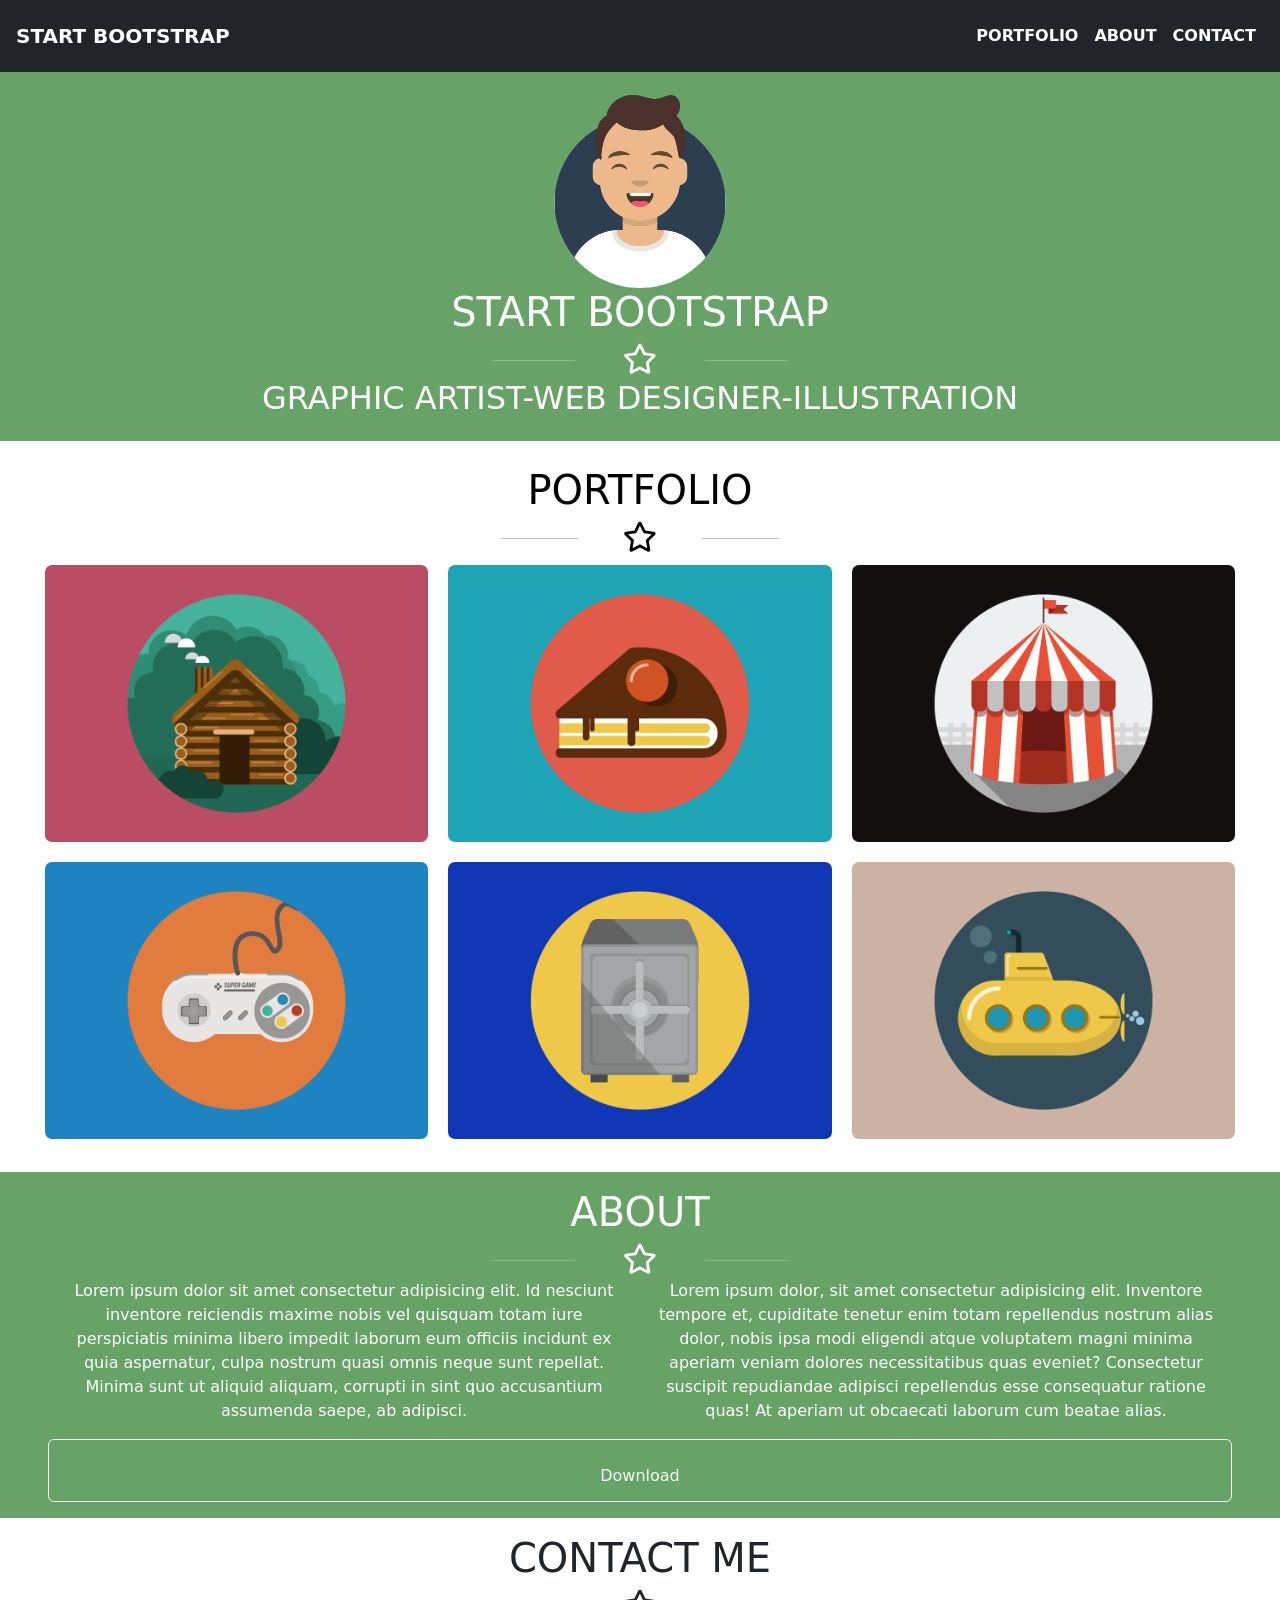
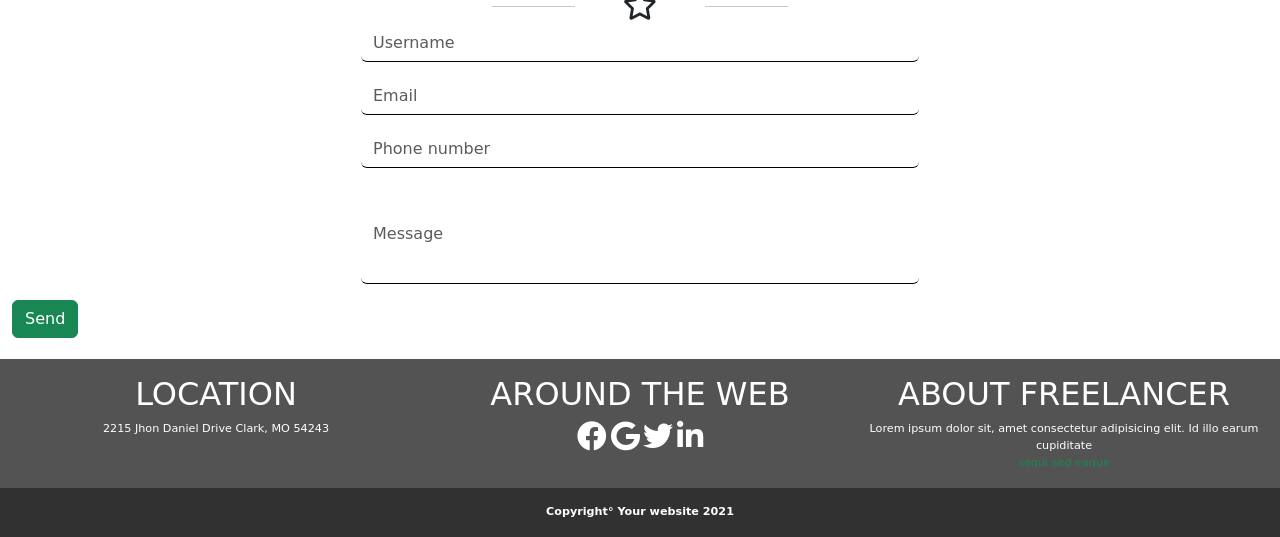
<file: index.html>
<!DOCTYPE html>
<html lang="en">
<head>
    <meta charset="UTF-8">
    <meta http-equiv="X-UA-Compatible" content="IE=edge">
    <meta name="viewport" content="width=device-width, initial-scale=1.0">
    <title>freelancer</title>
    <!-- bootstrap -->
    <link href="https://cdn.jsdelivr.net/npm/bootstrap@5.0.2/dist/css/bootstrap.min.css" rel="stylesheet" integrity="sha384-EVSTQN3/azprG1Anm3QDgpJLIm9Nao0Yz1ztcQTwFspd3yD65VohhpuuCOmLASjC" crossorigin="anonymous">
    <link rel="stylesheet" href="https://cdnjs.cloudflare.com/ajax/libs/font-awesome/5.15.4/css/all.min.css" integrity="sha512-1ycn6IcaQQ40/MKBW2W4Rhis/DbILU74C1vSrLJxCq57o941Ym01SwNsOMqvEBFlcgUa6xLiPY/NS5R+E6ztJQ==" crossorigin="anonymous" referrerpolicy="no-referrer" />
    <link rel="stylesheet" href="style.css">
</head>
<body>
   
<!-- HEADER -->
    <div class="header">    
        <nav class="navbar p-3 col navbar-expand-lg navbar-dark bg-dark">
                <a class="navbar-brand fw-bold" href="#">START BOOTSTRAP</a>
                <button class="navbar-toggler" type="button"aria-expanded="false" aria-label="Toggle navigation">
                <span class="navbar-toggler-icon"></span>
                </button>
                <div class="nav collapse navbar-collapse justify-content-end" >
                    <ul class="navbar-nav fw-bold font-nav">
                        <li class="nav-item">
                        <a class="nav-link active" aria-current="page" href="#">PORTFOLIO</a>
                        </li>
                        <li class="nav-item">
                        <a class="nav-link active" href="#">ABOUT</a>
                        </li>
                        <li class="nav-item">
                        <a class="nav-link active" href="#">CONTACT</a>
                        </li>
                    </ul>
                </div>
        </nav>
    </div>
        
<!-- START -->
        <div class="start">
            <div class="container-fluid py-3">
                <img class="col-12 md-6 sm-4 avatar " src="img/avatar.svg" alt="">
                <div class="">
                    <h1>START BOOTSTRAP</h1>
                </div>
                <div class="row d-flex justify-content-center ">
                    <div class="col-1"><hr size="5px" >
                    </div>
                    <div class="col-1"><i class="far fa-star"></i>
                    </div>
                    <div class="col-1"><hr size="5px" >
                    </div>
                </div>
                <div class="row d-flex justify-content-center ">
                    <h2>GRAPHIC ARTIST-WEB DESIGNER-ILLUSTRATION</h2>
                </div>
            </div>
        </div>
        
<!-- PORTFOLIO -->
        <div class="row d-flex align-content-center justify-content-center portfolio">
            <h1>PORTFOLIO</h1>
            <div class="row d-flex justify-content-center ">
                <div class="col-1">
                    <hr size="5px" >
                </div>
                <div class="col-1">
                    <i class="far fa-star"></i>
                </div>
                <div class="col-1">
                    <hr size="5px" >
                </div>
            </div>

            <div class="container">
                <div class="row row-cols-3 g-1 images ">
                    <div class="col col-12 col-sm-6 col-md-4">
                        <img class="p-2" src="img/cabin.png" alt="">
                    </div>
                    <div class="col col-12 col-sm-6 col-md-4">
                        <img class="p-2" src="img/cake.png" alt="">
                    </div>
                    <div class="col col-12 col-sm-6 col-md-4">
                        <img class="p-2" src="img/circus.png" alt="">
                    </div>
                    <div class="col col-12 col-sm-6 col-md-4">
                        <img class="p-2" src="img/game.png" alt=""> 
                    </div>
                    <div class="col col-12 col-sm-6 col-md-4">
                        <img class="p-2" src="img/safe.png" alt="">
                    </div>
                    <div class="col col-12 col-sm-6 col-md-4">
                        <img class="p-2" src="img/submarine.png" alt="">
                    </div>
                </div>
            </div>
        </div>

<!-- ABOUT -->
        <div class="start">
            <div class="container-fluid py-3">
                <h1>ABOUT</h1>
                <div class="row d-flex justify-content-center ">
                    <div class="col-1">
                        <hr size="5px" >
                    </div>
                    <div class="col-1">
                        <i class="far fa-star"></i>
                    </div>
                    <div class="col-1">
                        <hr size="5px" >
                    </div>
                </div>
                <div class="row d-flex justify-content-center px-5">
                    <div class="col-8 col-sm-6 mb-3 ">Lorem ipsum dolor sit amet consectetur adipisicing elit. Id nesciunt inventore reiciendis maxime nobis vel quisquam totam iure perspiciatis minima libero impedit laborum eum officiis incidunt ex quia aspernatur, culpa nostrum quasi omnis neque sunt repellat. Minima sunt ut aliquid aliquam, corrupti in sint quo accusantium assumenda saepe, ab adipisci.</div>
                    <div class="col-8 col-sm-6 mb-3 ">Lorem ipsum dolor, sit amet consectetur adipisicing elit. Inventore tempore et, cupiditate tenetur enim totam repellendus nostrum alias dolor, nobis ipsa modi eligendi atque voluptatem magni minima aperiam veniam dolores necessitatibus quas eveniet? Consectetur suscipit repudiandae adipisci repellendus esse consequatur ratione quas! At aperiam ut obcaecati laborum cum beatae alias.</div>
                    <button type="button" class="btn btn-outline-light py-2"><i class="bi bi-download"></i> Download</button>
                </div>
            </div>
        </div>

<!-- CONTACT -->
        <div class="container-fluid py-3">
            <h1>CONTACT ME</h1>
            <div class="row d-flex justify-content-center ">
                <div class="col-1">
                    <hr size="5px" >
                </div>
                <div class="col-1">
                    <i class="far fa-star"></i>
                </div>
                <div class="col-1">
                    <hr size="5px" >
                </div>
            </div>
            <div class="container d-flex flex-column align-items-center">
                <div class="row w-50 input-group mb-3">
                    <input type="text" class="form-control" placeholder="Username" aria-label="Username">
                </div>
                <div class="row w-50 input-group mb-3">
                    <input type="text" class="form-control" placeholder="Email" aria-label="Email">
                </div>
                <div class="row w-50 input-group mb-3">
                    <input type="text" class="form-control" placeholder="Phone number" aria-label="Phone number">
                </div>
                <div class="row w-50 input-group mb-3 message">
                    <input type="text" class="form-control" placeholder="Message" aria-label="Message">
                </div>
            </div>  
            <button type="button" class="btn btn-success d-flex justify-content-start">Send</button>
        </div>
        
        <div class="footer">
            <div class="row p-3">
                <div class="col-4">
                    <h2>LOCATION</h2>
                    <span>2215 Jhon Daniel Drive Clark, MO 54243</span>
                </div>
                <div class="col-4">
                    <h2>AROUND THE WEB</h2>
                    <div class="row">
                        <div class="col-12">
                            <a href="#">
                                <i class="fab fa-facebook"></i>
                            </a>
                            <a href="#">
                                <i class="fab fa-google"></i>
                            </a>
                            <a href="#">
                                <i class="fab fa-twitter"></i>
                            </a>
                            <a href="#">
                                <i class="fab fa-linkedin-in"></i>
                            </a>
                        </div>
                    </div>
                </div>
                <div class="col-4">
                    <h2>ABOUT FREELANCER</h2>
                    <span>Lorem ipsum dolor sit, amet consectetur adipisicing elit. Id illo earum cupiditate 
                        <div class="text-success">sequi sed eaque</div></span>
                </div>
            </div>
            <div class="row bottom_footer p-3 ">
                <div class="col-12 fw-bold">Copyright° Your website 2021</div>
            </div>

        </div>




    </div>


    
</body>
</html>
</file>
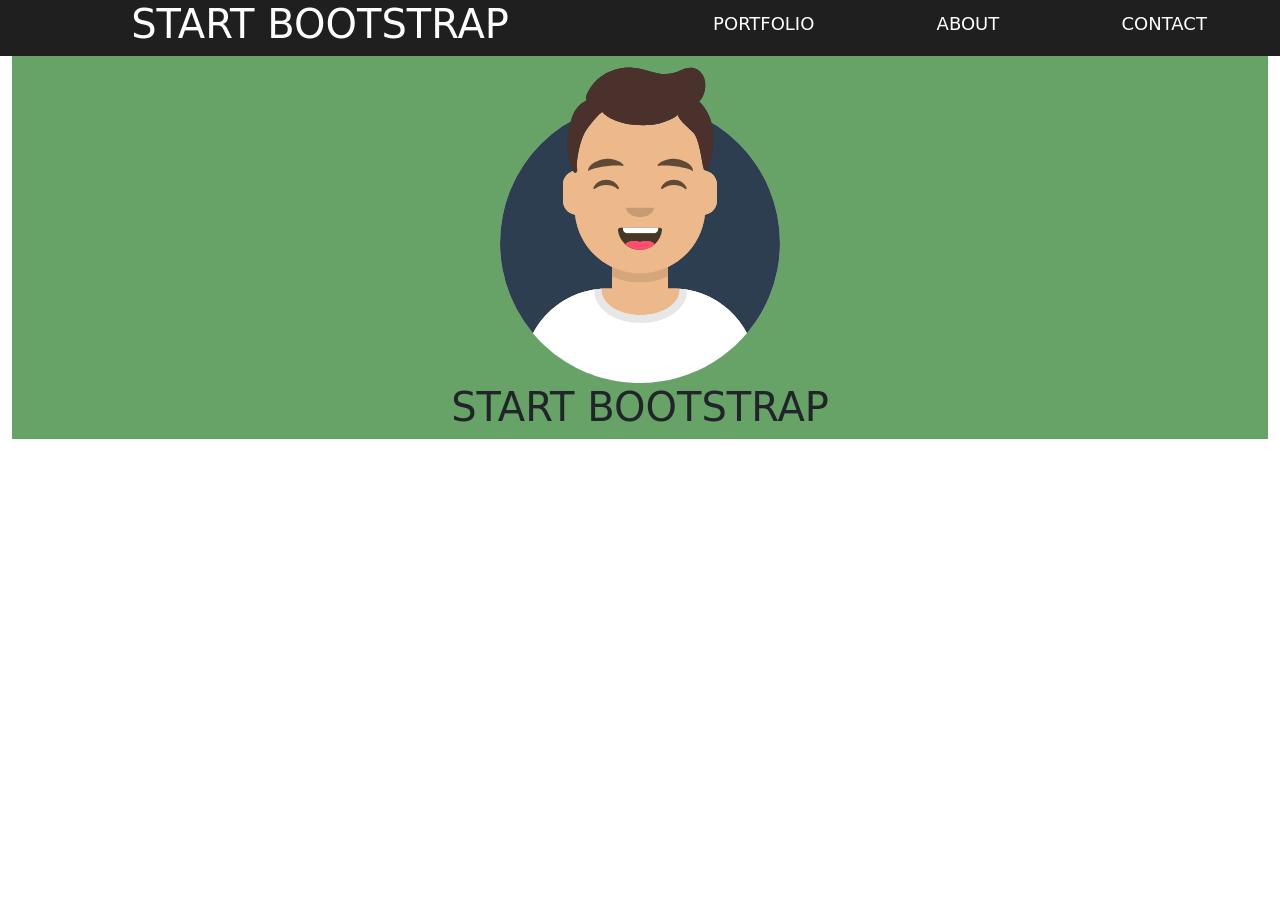
<file: html-css-bootstrap-freelancer/index.html>
<!DOCTYPE html>
<html lang="en">
<head>
    <meta charset="UTF-8">
    <meta http-equiv="X-UA-Compatible" content="IE=edge">
    <meta name="viewport" content="width=device-width, initial-scale=1.0">
    <title>freelancer</title>
    <!-- bootstrap -->
    <link href="https://cdn.jsdelivr.net/npm/bootstrap@5.0.2/dist/css/bootstrap.min.css" rel="stylesheet" integrity="sha384-EVSTQN3/azprG1Anm3QDgpJLIm9Nao0Yz1ztcQTwFspd3yD65VohhpuuCOmLASjC" crossorigin="anonymous">
    <link rel="stylesheet" href="style.css">
</head>
<body>
    <div class="container-fluid">
        <div class="row d-flex header">
            <div class="col-6"><h1>START BOOTSTRAP</h1></div>
            <div class="col-6 text-center d-flex justify-content-around nav-right">
                <h1>PORTFOLIO</h1>
                <h1>ABOUT</h1>
                <h1>CONTACT</h1>
            </div> 
        </div>

        <div class="container-fluid start">
            <img class="w-25" src="img/avatar.svg" alt="">
            <div class="row"><div class="col"><h1>START BOOTSTRAP</h1></div></div>
        </div>
    
    </div>


    
</body>
</html>
</file>
<file: style.css>
*{
    box-sizing: border-box;
    margin: 0;
    padding: 0;
}
body{
    text-align: center;
}
.header{
    background-color: rgb(49, 49, 49);
}
nav{
    background-color: rgb(49, 49, 49);
}
.nav-right h1{
    font-size: 18px;
    display: flex;
    align-self: center;
}
.avatar{
    width: 200px;
    height: 200px;
}
.start{
    background-color: rgb(103, 163, 103);
    color: white;
} 
.portfolio{
    background-color: white;
    color: black;
    margin: 25px;
}
img{
    width: 100%;
    border-radius: 15px 15px;
}
.form-control{
    border: none;
    border-bottom: 1px solid black;
}
.message{
    width: 100%;
    height: 100px;
}
.footer{
    background-color: rgb(83, 83, 83);
    margin-top: 5px;
    color: white;
    font-size: 0.7rem;
}
i{
    font-size: 30px;
}
a{
    text-decoration: none;
    color: white;
}
.bottom_footer{
    background-color: rgb(49, 49, 49);

}
</file>
<file: html-css-bootstrap-freelancer/style.css>
html{
    text-align: center;
}
.header{
    background-color: rgb(31, 31, 31);
    color: white;
}
.nav-right h1{
    font-size: 18px;
    display: flex;
    align-self: center;
}
.start{
    background-color: rgb(103, 163, 103);
    width: 100%;
}
</file>
